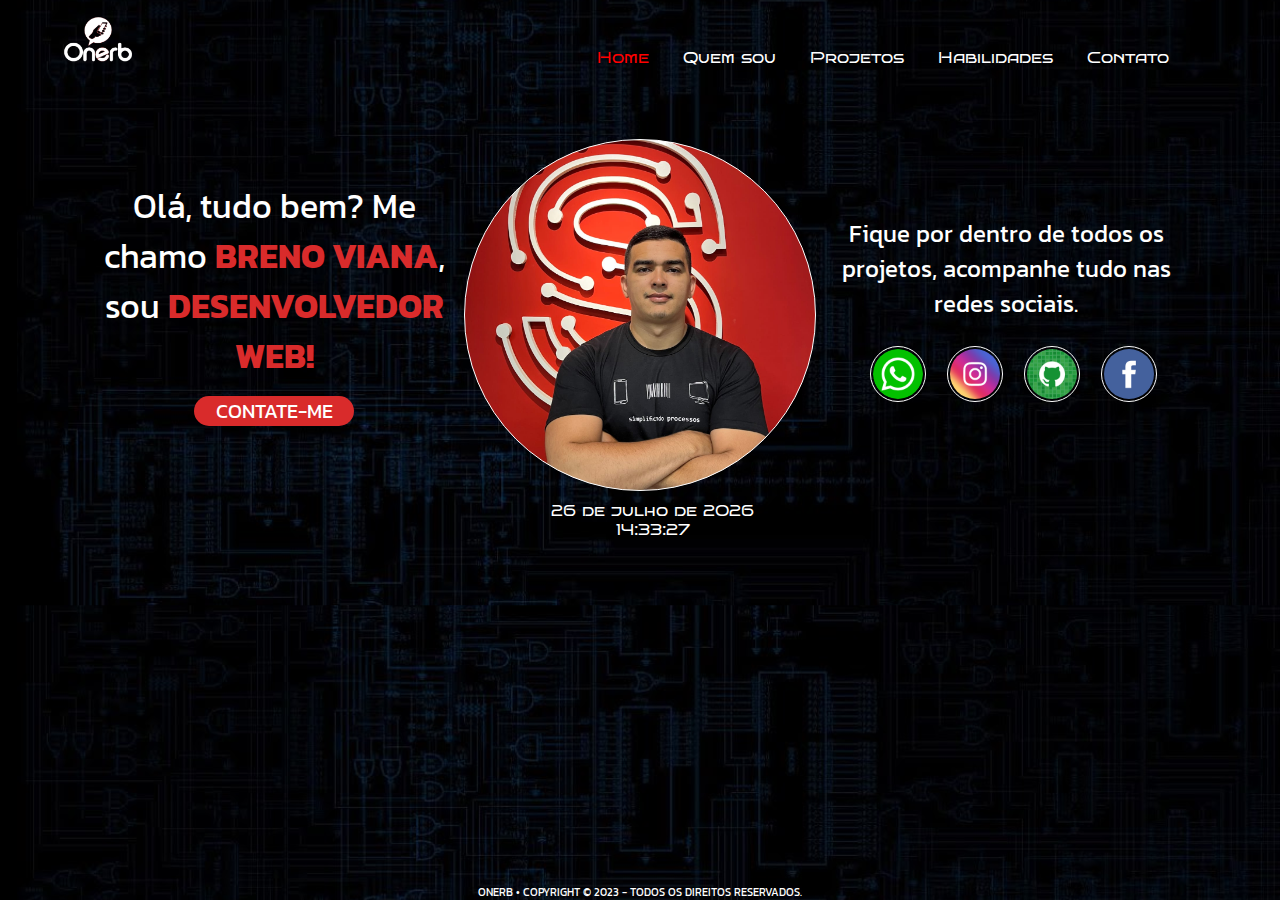
<file: index.html>
<!DOCTYPE html>
<html lang="pt-br">
<head>
    <meta charset="UTF-8">
    <meta http-equiv="X-UA-Compatible" content="IE=edge">
    <meta name="viewport" content="width=device-width, initial-scale=1.0">
    <link rel="stylesheet" href="style.css">
    <title>Portfólio</title>
</head>

<!----------------------------------------->

<body>
    <div class="conteiner">
    <header>
        <div id="logomarca">
            <img id="onerb" src="imagens/onerbzero02.png" alt="logomarca">
        </div>
        
        <nav id="menuEspecial">
            <img id="imagemMenu" src="imagens/icone-menu01.png" alt="imagem menu"> <br>
           
                <a class="linkEspecial" href="index.html"><span style="color: red;">Home</span></a>
                
                <a class="linkEspecial" href="quemsou.html">Quem sou</a>
                
                <a class="linkEspecial" href="projetos.html">Projetos</a>
                
                <a class="linkEspecial" href="habilidades.html">Habilidades</a>
                
                <a class="linkEspecial" href="contato.html">Contato</a>
        </nav>

        <nav id="menuPadrao">
            <a href="index.html"><span style="color: red;">Home</span></a>
            <a href="quemsou.html">Quem sou</a>
            <a href="projetos.html">Projetos</a>
            <a href="habilidades.html">Habilidades</a>
            <a href="contato.html">Contato</a>
        </nav>
    </header>
        </div>

<!----------------------------------------->
        
    <div class="conteiner">
    <main>
        <section id="navegacion">
            <div>
               <p id="text-navegacion">Olá, tudo bem? Me chamo <span class="especialName">BRENO VIANA</span>, sou <span class="especialName">DESENVOLVEDOR WEB!</span></p>
               <a href="https://contate.me/onerb" target="_blank"><input class="myContato" type="button" value="CONTATE-ME"></a>
            </div>
        </section>

        <section id="avatar">
            
        </section>
        
        <section id="navegacionTwo">
            <div>
                <p id="text-navegacionTwo">Fique por dentro de todos os projetos, acompanhe tudo nas redes sociais.</p>
            </div>
            <div id="buttons">
                <a href="https://contate.me/onerb" target="_blank"><img src="imagens/logo-whats.png" alt="whats"></a>
                <a class="buttonsSpace" href="https://www.instagram.com/_vianabreno/" target="_blank"><img src="imagens/logo-instagram.jpg" alt="instagram"></a>
                <a class="buttonsSpace" href="https://github.com/vianabreno" target="_blank"><img src="imagens/logo-github.jpg" alt="git"></a>
                <a class="buttonsSpace" href="https://www.facebook.com/breno.viana1" target="_blank"><img src="imagens/logo-facebook.jpg" alt="face"></a>
            </div>
        </section>
    </main>

<!----------------------------------------->

    <section id="time">
        <div id="displayData">
            
        </div>
        <div id="displayHora">

        </div>
    </section>
    </div>

<!----------------------------------------->

    <div class="conteiner">
        <footer>
            <p>ONERB • COPYRIGHT © 2023 - TODOS OS DIREITOS RESERVADOS.</p>
        </footer>
        </div>
</body>
<script src="script/relogio.js"></script>
<script src="script/classRelogio.js"></script>
<script src="auxiliarJS.js"></script>
</html>
</file>
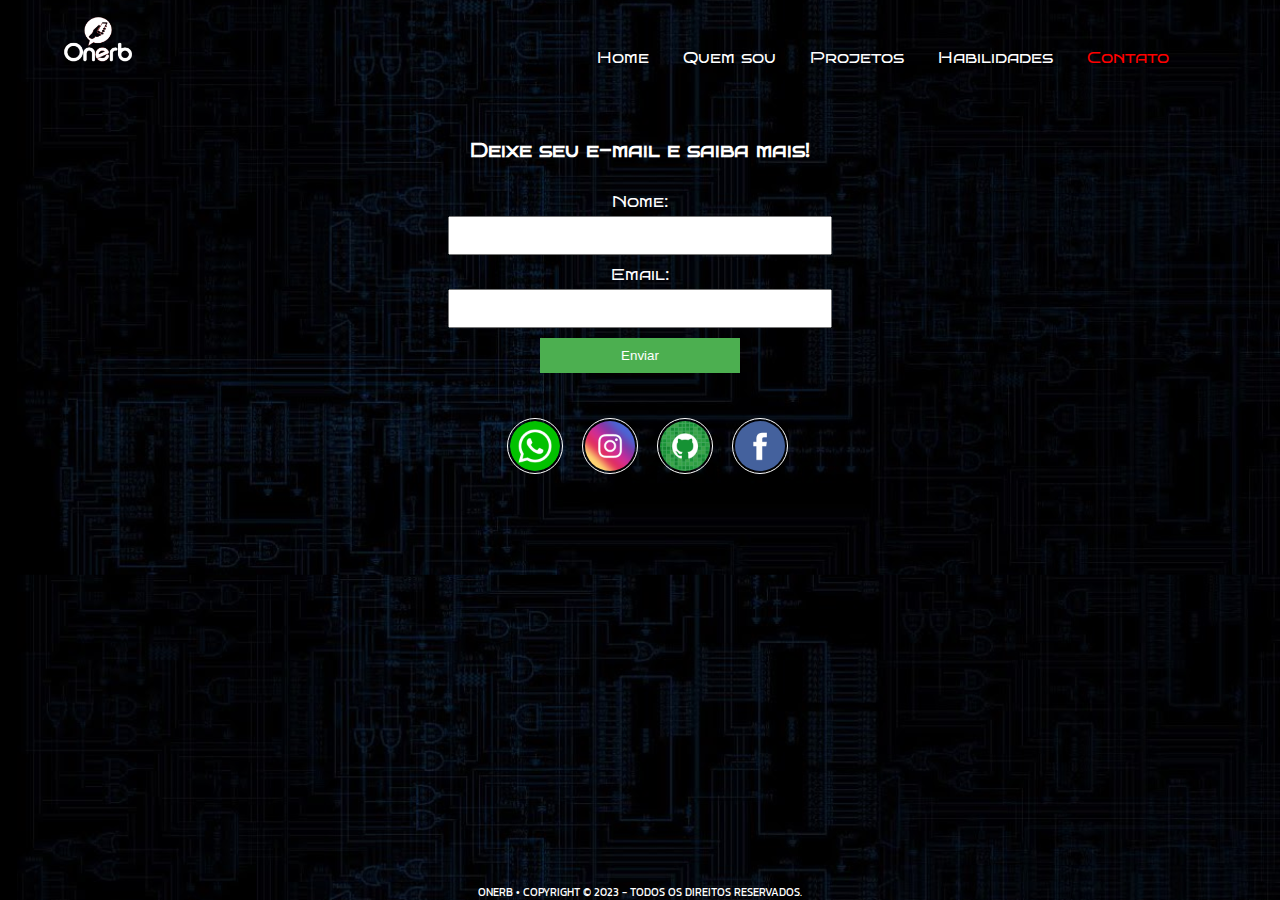
<file: contato.html>
<!DOCTYPE html>
<html lang="pt-BR">
<head>
    <meta charset="UTF-8">
    <meta name="viewport" content="width=device-width, initial-scale=1.0">
    <title>Portfólio</title>
    <link rel="stylesheet" href="style.css">
</head>

<!----------------------------------------->

<body>
    <div class="conteiner">
    <header>
        <div id="logomarca">
            <img id="onerb" src="imagens/onerbzero02.png" alt="logomarca">
        </div>

        <nav id="menuEspecial">
            <img id="imagemMenu" src="imagens/icone-menu01.png" alt="imagem menu"> <br>
           
                <a class="linkEspecial" href="index.html">Home</a>
                
                <a class="linkEspecial" href="quemsou.html">Quem sou</a>
                
                <a class="linkEspecial" href="projetos.html">Projetos</a>
                
                <a class="linkEspecial" href="habilidades.html">Habilidades</a>
                
                <a class="linkEspecial" href="contato.html"><span style="color: red;">Contato</span></a>
        </nav>

        <nav id="menuPadrao">
            <a href="index.html">Home</a>
            <a href="quemsou.html">Quem sou</a>
            <a href="projetos.html">Projetos</a>
            <a href="habilidades.html">Habilidades</a>
            <a href="contato.html"><span style="color: red;">Contato</span></a>
        </nav>
    </header>
    </div>

<!----------------------------------------->

    <div class="conteiner">
    <main id="contatoForms">
        <section id="myForm">
            <h1>Deixe seu e-mail e saiba mais!</h1>
            <form action="mailto:brenoviana365@gmail.com" method="post" enctype="text/plain">
                <label for="name">Nome:</label>
                <input type="text" id="name" name="name" required>
                <label for="email">Email:</label>
                <input type="email" id="email" name="email" required>
                <input type="submit" value="Enviar">
            </form>
        </section>
<!----------------------------------------->       
        <section id="contatoBot">
            <a href="https://contate.me/onerb" target="_blank"><img src="imagens/logo-whats.png" alt="whats"></a>
            <a class="buttonsSpace" href="https://www.instagram.com/_vianabreno/" target="_blank"><img src="imagens/logo-instagram.jpg" alt="instagram"></a>
            <a class="buttonsSpace" href="https://github.com/vianabreno" target="_blank"><img src="imagens/logo-github.jpg" alt="git"></a>
            <a class="buttonsSpace" href="https://www.facebook.com/breno.viana1" target="_blank"><img src="imagens/logo-facebook.jpg" alt="face"></a>
        </section>
    </main>
    </div>

<!----------------------------------------->    

    <div class="conteiner">
    <footer id="footerCont">
        <p>ONERB • COPYRIGHT © 2023 - TODOS OS DIREITOS RESERVADOS.</p>
    </footer>
    </div>
</body>
<script src="auxiliarJS.js"></script>
</html>
</file>
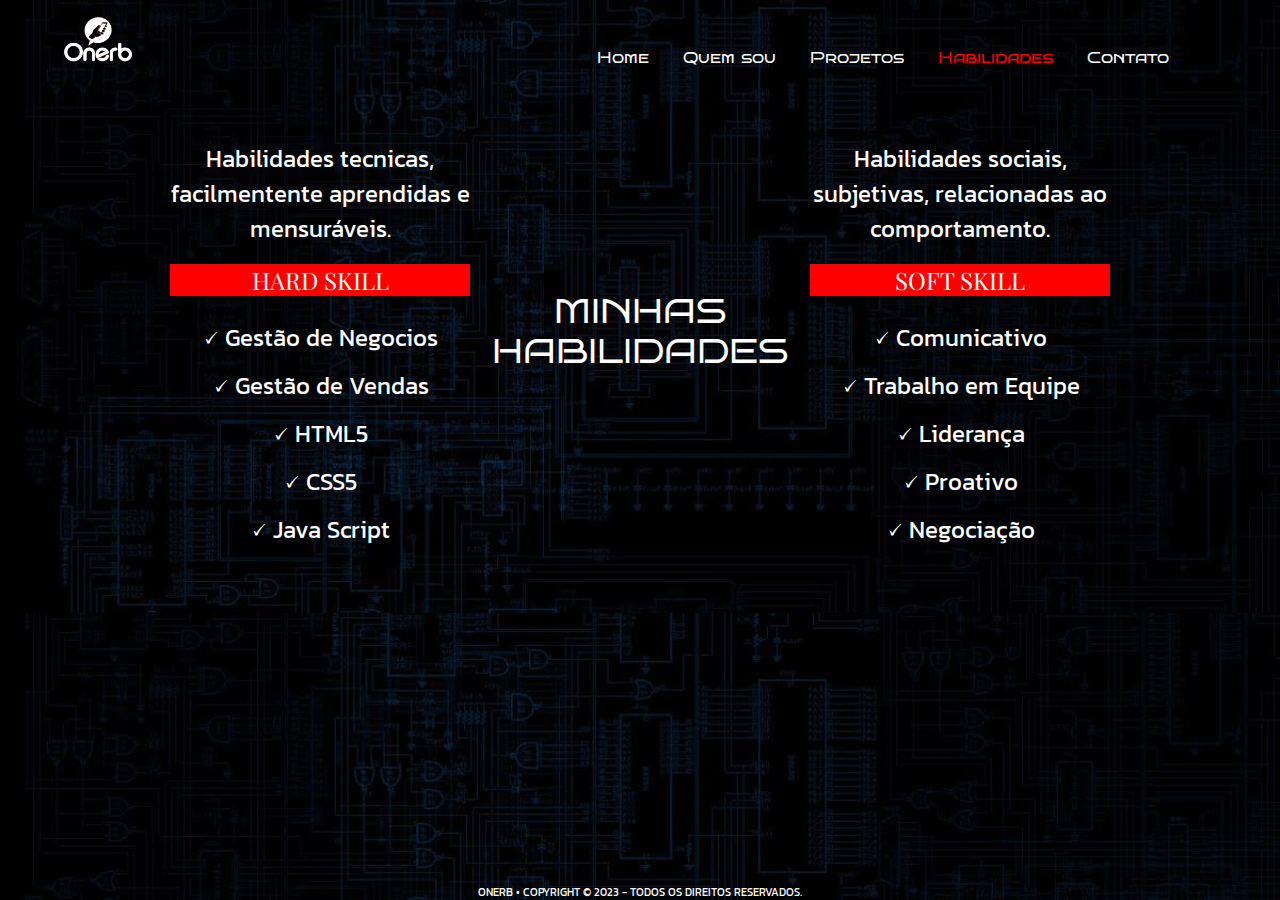
<file: habilidades.html>
<!DOCTYPE html>
<html lang="pt-BR">
<head>
    <meta charset="UTF-8">
    <meta http-equiv="X-UA-Compatible" content="IE=edge">
    <meta name="viewport" content="width=device-width, initial-scale=1.0">
    <title>Portfólio</title>
    <link rel="stylesheet" href="style.css">
</head>

<!----------------------------------------->

<body>
    <div class="conteiner">
    <header>
        <div id="logomarca">
            <img id="onerb" src="imagens/onerbzero02.png" alt="logomarca">
        </div>

        <nav id="menuEspecial">
            <img id="imagemMenu" src="imagens/icone-menu01.png" alt="imagem menu"> <br>
           
                <a class="linkEspecial" href="index.html">Home</a>
                
                <a class="linkEspecial" href="quemsou.html">Quem sou</a>
                
                <a class="linkEspecial" href="projetos.html">Projetos</a>
                
                <a class="linkEspecial" href="habilidades.html"><span style="color: red;">Habilidades</span></a>
                
                <a class="linkEspecial" href="contato.html">Contato</a>
        </nav>

        <nav id="menuPadrao">
            <a href="index.html">Home</a>
            <a href="quemsou.html">Quem sou</a>
            <a href="projetos.html">Projetos</a>
            <a href="habilidades.html"><span style="color: red;">Habilidades</span></a>
            <a href="contato.html">Contato</a>
        </nav>
    </header>
    </div>

<!----------------------------------------->

    <div class="conteiner">
    <main id="habilidades">

        <section id="hardSkill">
            <p class="txtSkill">Habilidades tecnicas, facilmentente aprendidas e mensuráveis.</p> <br>
            <P class="txttSkill">HARD SKILL</P> <br>
            <p class="txtttSkill">
               &#x1F5F8; Gestão de Negocios <br>
               &#x1F5F8; Gestão de Vendas <br>
               &#x1F5F8; HTML5 <br>
               &#x1F5F8; CSS5 <br>
               &#x1F5F8; Java Script
            </p>
        </section>

<!----------------------------------------->

        <section id="myHab">
            <p id="txtHab">MINHAS HABILIDADES</p>
        </section>

<!----------------------------------------->

        <section id="softSkill">
            <p class="txtSkill">Habilidades sociais, subjetivas, relacionadas ao comportamento.</p> <br>
            <P class="txttSkill">SOFT SKILL</P> <br>
            <p class="txtttSkill">
                &#x1F5F8; Comunicativo <br>
                &#x1F5F8; Trabalho em Equipe <br>
                &#x1F5F8; Liderança <br>
                &#x1F5F8; Proativo <br>
                &#x1F5F8; Negociação
            </p>
        </section>
    </main>

<!----------------------------------------->

    </div>
    <div class="conteiner">
    <footer id="footerHab">
        <p>ONERB • COPYRIGHT © 2023 - TODOS OS DIREITOS RESERVADOS.</p>
    </footer>
    </div>
</body>
<script src="auxiliarJS.js"></script>
</html>
</file>
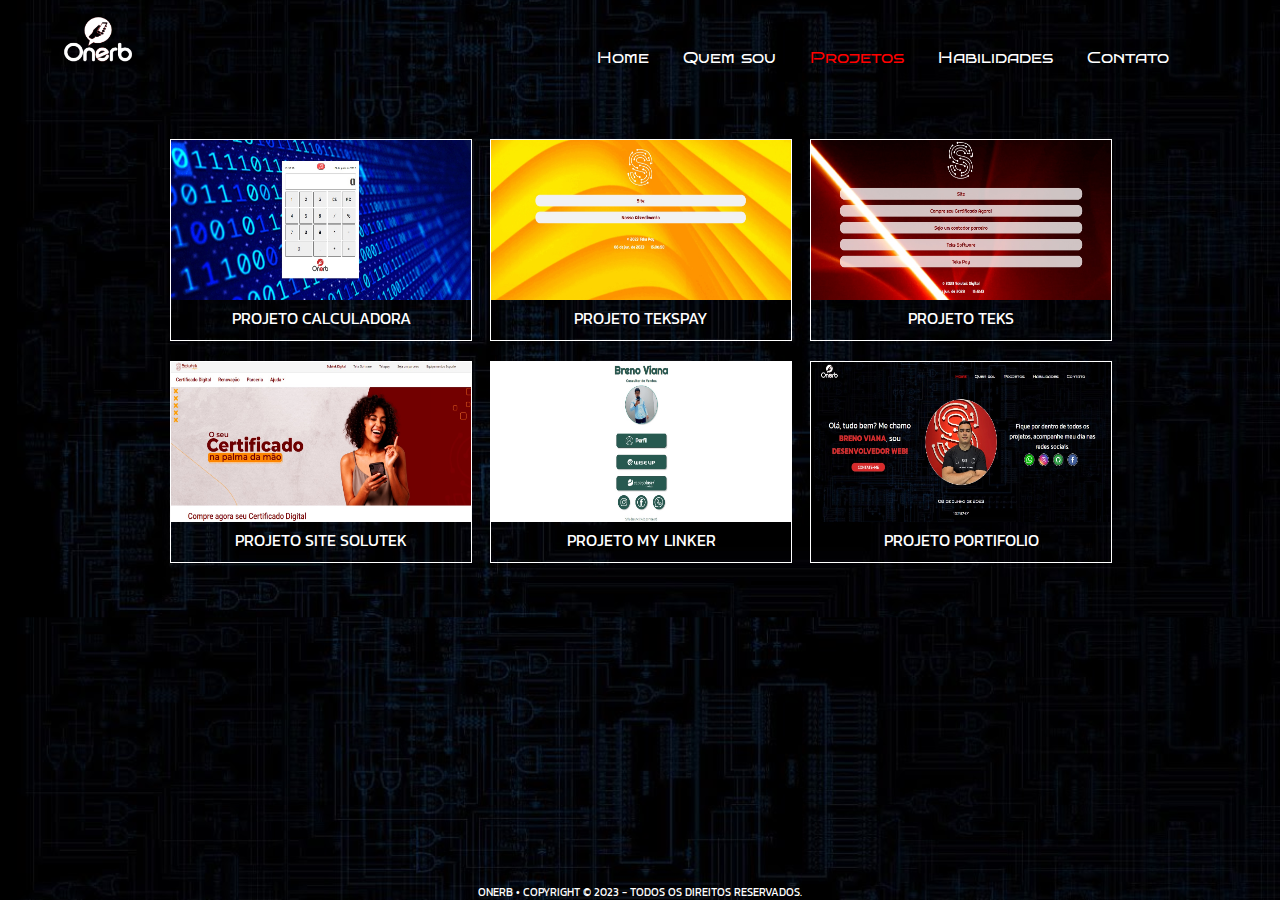
<file: projetos.html>
<!DOCTYPE html>
<html lang="pt-BR">
<head>
    <meta charset="UTF-8">
    <meta http-equiv="X-UA-Compatible" content="IE=edge">
    <meta name="viewport" content="width=device-width, initial-scale=1.0">
    <title>Portfólio</title>
    <link rel="stylesheet" href="style.css">
</head>

<!----------------------------------------->

<body>
    <div class="conteiner">
    <header>
        <div id="logomarca">
            <img id="onerb" src="imagens/onerbzero02.png" alt="logomarca">
        </div>

        <nav id="menuEspecial">
            <img id="imagemMenu" src="imagens/icone-menu01.png" alt="imagem menu"> <br>
           
                <a class="linkEspecial" href="index.html">Home</a>
                
                <a class="linkEspecial" href="quemsou.html">Quem sou</a>
                
                <a class="linkEspecial" href="projetos.html"><span style="color: red;">Projetos</span></a>
                
                <a class="linkEspecial" href="habilidades.html">Habilidades</a>
                
                <a class="linkEspecial" href="contato.html">Contato</a>
        </nav>

        <nav id="menuPadrao">
            <a href="index.html">Home</a>
            <a href="quemsou.html">Quem sou</a>
            <a href="#"><span style="color: red">Projetos</span></a>
            <a href="habilidades.html">Habilidades</a>
            <a href="contato.html">Contato</a>
        </nav>
    </header>
    </div>

<!----------------------------------------->

    <div class="conteiner">
    <main id="myConteiner">
            <div class="conteiners" id="conteinerOne">
                <a href="https://vianabreno.github.io/projetocalculadora/" target="_blank"><img class="imagensProjetos" src="imagens/imagensprojetos/projetoCalculadora.jpg" alt="projetoCalculadora"></a>
                <p class="nameProjetos">PROJETO CALCULADORA</p>
            </div>
    
            <div class="conteiners">
                <a href="https://vianabreno.github.io/projetopay/" target="_blank"><img class="imagensProjetos" src="imagens/imagensprojetos/payteks.jpg" alt="projetoPay"></a>
                <p class="nameProjetos">PROJETO TEKSPAY</p>
            </div>

            <div class="conteiners">
                <a href="https://vianabreno.github.io/projetolinksolutek/" target="_blank"><img class="imagensProjetos" src="imagens/imagensprojetos/projetoTeks.jpg" alt="projetoTeks"></a>
                <p class="nameProjetos">PROJETO TEKS</p>
            </div>
    
            <div class="conteiners">
                <a href="https://vianabreno.github.io/projetosolutek/" target="_blank"><img class="imagensProjetos" src="imagens/imagensprojetos/projetoSteks.jpg" alt="projetoSteks"></a>
                <p class="nameProjetos">PROJETO SITE SOLUTEK</p>
            </div>

            <div class="conteiners">
                <a href="https://vianabreno.github.io/projetolinker/" target="_blank"><img class="imagensProjetos" src="imagens/imagensprojetos/projetoMyLinker.jpg" alt="projetoMyLinker"></a>
                <p class="nameProjetos">PROJETO MY LINKER</p>
            </div>

            <div class="conteiners">
                <a href="https://vianabreno.github.io/projetoport/" target="_blank"><img class="imagensProjetos" src="imagens/imagensprojetos/projetoPortifolio.jpg" alt="projetoPortifolio"></a>
                <p class="nameProjetos">PROJETO PORTIFOLIO</p>
            </div>
    </main>
    </div>
    <div class="conteiner">
    <footer id="footerProjetos">
        <p>ONERB • COPYRIGHT © 2023 - TODOS OS DIREITOS RESERVADOS.</p>
    </footer>
    </div>
</body>
<script src="auxiliarJS.js"></script>
</html>
</file>
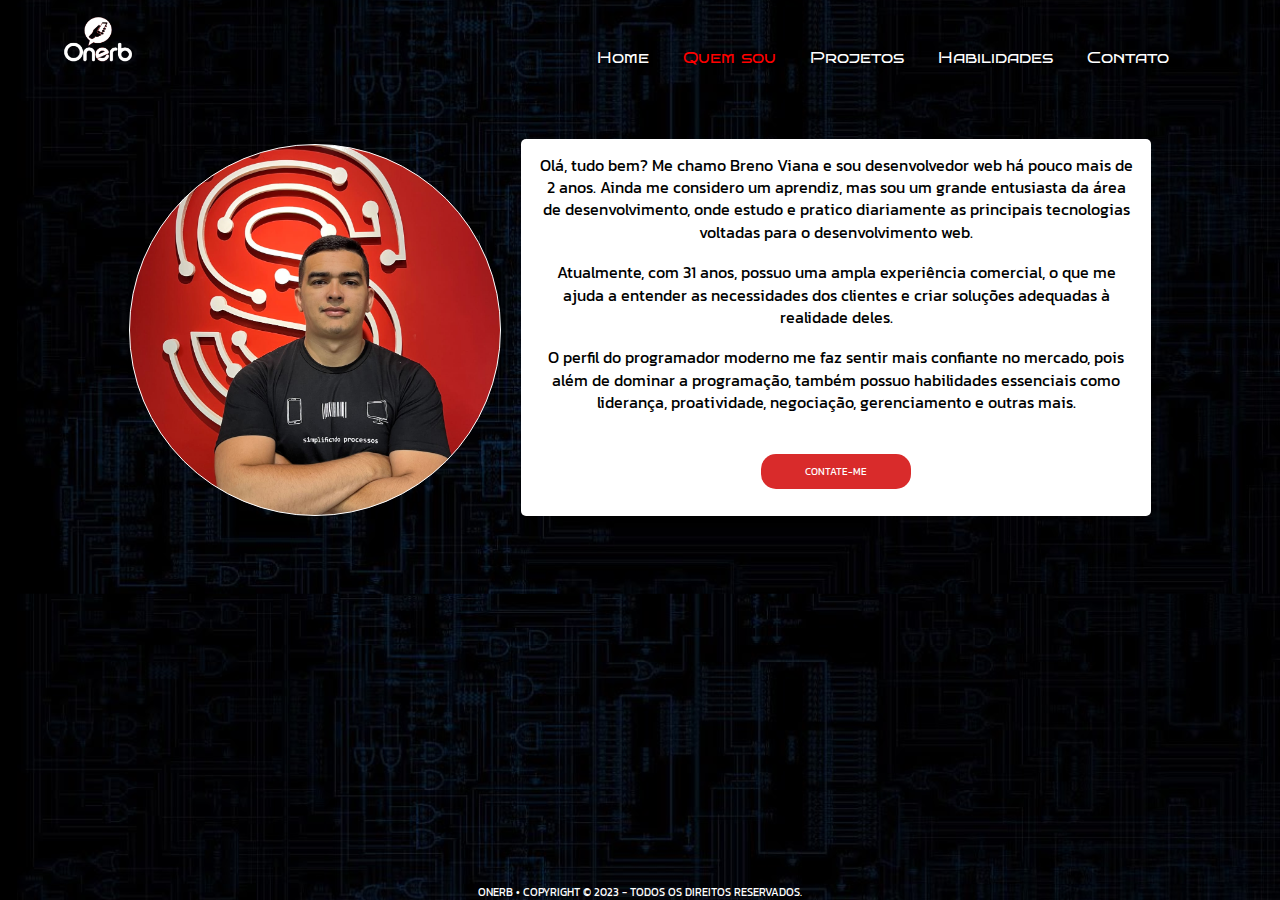
<file: quemsou.html>
<!DOCTYPE html>
<html lang="pt-BR">
<head>
    <meta charset="UTF-8">
    <meta http-equiv="X-UA-Compatible" content="IE=edge">
    <meta name="viewport" content="width=device-width, initial-scale=1.0">
    <title>Portfólio</title>
    <link rel="stylesheet" href="style.css">
</head>

<!----------------------------------------->

<body>
    <div class="conteiner">
    <header>
        <div id="logomarca">
            <img id="onerb" src="imagens/onerbzero02.png" alt="logomarca">
        </div>

        <nav id="menuEspecial">
            <img id="imagemMenu" src="imagens/icone-menu01.png" alt="imagem menu"> <br>
           
                <a class="linkEspecial" href="index.html">Home</a>
                
                <a class="linkEspecial" href="quemsou.html"><span style="color: red;">Quem sou</span></a>
                
                <a class="linkEspecial" href="projetos.html">Projetos</a>
                
                <a class="linkEspecial" href="habilidades.html">Habilidades</a>
                
                <a class="linkEspecial" href="contato.html">Contato</a>
        </nav>

        <nav id="menuPadrao">
            <a href="index.html">Home</a>
            <a href="quemsou.html"><span style="color: red;">Quem sou</span></a>
            <a href="projetos.html">Projetos</a>
            <a href="habilidades.html">Habilidades</a>
            <a href="contato.html">Contato</a>
        </nav>
    </header>
    </div>

<!----------------------------------------->

    <div class="conteiner">
    <main id="MquemSouEu">
        <section id="fotoQuemSouEu">

        </section>

        <section id="txtQuemSouEu">
            <p class="txtQuemSouEu">Olá, tudo bem? Me chamo Breno Viana e sou desenvolvedor web há pouco mais de 2 anos. Ainda me considero um aprendiz, mas sou um grande entusiasta da área de desenvolvimento, onde estudo e pratico diariamente as principais tecnologias voltadas para o desenvolvimento web.</p> <br>
            <p class="txtQuemSouEu">Atualmente, com 31 anos, possuo uma ampla experiência comercial, o que me ajuda a entender as necessidades dos clientes e criar soluções adequadas à realidade deles.</p> <br>
            <p class="txtQuemSouEu">O perfil do programador moderno me faz sentir mais confiante no mercado, pois além de dominar a programação, também possuo habilidades essenciais como liderança, proatividade, negociação, gerenciamento e outras mais.</p>
            <a href="https://contate.me/onerb" target="_blank"><input class="myContato" id="myContatoQs" type="button" value="CONTATE-ME"></a>
        </section>

    </main>
    </div>

<!----------------------------------------->

    <div class="conteiner">
    <footer id="footerQsouEu">
        <p>ONERB • COPYRIGHT © 2023 - TODOS OS DIREITOS RESERVADOS.</p>
    </footer>
    </div>
</body>
<script src="auxiliarJS.js"></script>
</html>
</file>
<file: style.css>
@charset "UTF-8";

@import url('https://fonts.googleapis.com/css2?family=Bruno+Ace+SC&display=swap');
@import url('https://fonts.googleapis.com/css2?family=Kanit:ital,wght@0,100;0,200;0,300;0,400;0,500;0,600;0,700;0,800;0,900;1,100;1,200;1,300;1,400;1,500;1,600;1,700;1,800;1,900&display=swap');
@import url('https://fonts.googleapis.com/css2?family=Playfair+Display:ital,wght@0,400;0,500;0,600;0,700;0,800;0,900;1,400;1,500;1,600;1,700;1,800;1,900&display=swap');

:root{
    --font01: 'Bruno Ace SC', 'cursive';
    --font02: 'Kanit', sans-serif;
    --font03: 'Playfair Display', serif;

    --cor01: #591212;
    --cor02: #DF7070;
    --cor03: #D92B2B;
    --cor04: #592D2D;
    --cor05: #A62121;
}

*{
    margin: 0%;
    padding: 0%;
}

.conteiner{
    max-width: 1250px;
    margin: 0 auto;
    
}

body{
    background-image: url('imagens/outrasimagens/wallpaper02.jpg');
    background-position: center;
    background-size: cover;
}

main{
    text-align: center;
    display: flex;
    justify-content: center;
    margin-top: 60px;
}

header{
    text-align: right;
}

header div#logomarca{
    width: 6%;
    margin-top: 1%;
    display: inline-block;
    margin-right: 30%;
}

header div img#onerb{
    width: 100%;
}

header div img#onerb:hover{
    cursor: grab;
}

header nav{
    display: inline-block;
    text-align: center;
    width: 60%;
    padding-bottom: 1%;
}

header nav a{
    text-decoration: none;
    border-radius: 15px;
    margin-right : 2%;
    font-family: var(--font01);
    color: white;
    padding: 1%;
    text-shadow: 1px 1px 1px rgba(0, 0, 0, 0.24);
}

header nav a:hover{
    color: var(--cor03);
    text-decoration: underline;

}

#menuEspecial{
    display: none;
}

#avatar{
    background-image: url('imagens/outrasimagens/avatar.jpg');
    background-repeat: no-repeat;
    background-size: cover;
    background-position: center;
    width: 350px;
    height: 350px;
    border: 1px solid white;
    display: inline-block;
    border-radius: 50%;
}

#navegacion{
    color: white;
    text-align: center;
    font-family: var(--font02);
    font-size: 2.1em;
    display: inline-block;
    width: 350px;
    height: 350px;
    margin-right: 15px;
}

#navegacionTwo{
    color: white;
    text-align: center;
    font-family: var(--font02);
    font-size: 1.5em;
    display: inline-block;
    width: 350px;
    height: 350px;
    margin-left: 15px;
}

#text-navegacion{
    font-family: var(--font02);
    margin-top: 12%;
}

#text-navegacionTwo{
    margin-top: 22%;
}

#text-avatar{
    font-family: var(--font02);
    font-size: 1em;
    color: transparent;
}

main section div p .especialName{
    color: var(--cor03);
    font-weight: bold;
}

main input.myContato{
    width: 160px;
    font-family: var(--font02);
    font-size: 0.6em;
    background-color: var(--cor03);
    color: white;
    border-radius: 15px;
    border: 0px;
    animation: wiggle 2s linear infinite;
}

main input.myContato:hover{
    cursor: pointer;
    background-color: white;
    color: #D92B2B;
    box-shadow: 3px 3px 3px rgba(255, 255, 255, 0.26);
}

main section#buttons{
    width: 300px;
    height: 100px;
    text-align: center;
}

main section a img{
    width: 50px;
    border-radius: 50px;
    padding: 2px;
    margin-left: 15px;
    margin-top: 25px;
    border: 1px solid white;
    transition: transform 0.5s;
    transform: translateX(0) scale(1);
}

main section a img:hover, :focus{
    transform: translateX(10px) scale(1.3);
}

#time{
    width: 300px;
    margin-top: 10px;
    margin-left: 39%;

}

#displayData{
    color: white;
    text-align: center;
    font-family: var(--font01);
}

#displayHora{
    color: white;
    height: 50%;
    text-align: center;
    font-family: var(--font01);
}

footer{
    width: 100%;
    text-align: center;
    margin: auto;
    color: white;
    font-family: var(--font02);
    font-size: 0.7em;
    position: absolute;
    bottom: 0;
    left: 0;
    right: 0;
}





/* PAGINA II -QUEM SOU EU- */

#fotoQuemSouEu{
    background-image: url('imagens/outrasimagens/avatar.jpg');
    background-repeat: no-repeat;
    background-size: cover;
    background-position: center;
    width: 370px;
    height: 370px;
    display: inline-block;
    border-radius: 50%;
    border: 1px solid white;
    animation: tremer .2s;
    animation-iteration-count: 3;
    margin-right: 10px;
    margin-top: 5px;
}

#txtQuemSouEu{
    width: 600px;
    background-color: white;
    padding: 15px;
    text-align: center;
    border-radius: 5px;
    margin-left: 10px;
}

.txtQuemSouEu{
    font-family: var(--font02);
    line-height: 1.4em;
}

#myContatoQs{
    margin-top: 40px;
    width: 150px;
    height: 35px;
}

main input.myContato:hover{
    cursor: pointer;
    background-color: black;
    color: #D92B2B;
    box-shadow: 3px 3px 3px rgba(255, 255, 255, 0.26);
}

#footerQsouEu{
    position: absolute;
    bottom: 0;
}





/* PAGINA III -PROJETOS- */

#myConteiner{
    display: grid;
    grid-template-columns: 300px 300px 300px;
    grid-template-rows: auto;
    grid-column-gap: 20px;
    grid-row-gap: 20px;
}

#Myprojects{
    color: white;
}

.conteiners{
    width: 300px;
    height: 200px;
    color: white;
    font-family: var(--font02);
    border: solid 1px white;
}

.conteiners:hover{
    cursor: pointer;
    background-color: white;
    color: black;
    transition: background-color 0.5s, color 1s;
    animation: tremer .2s;
    animation-iteration-count: 2;
}

.imagensProjetos{
    width: 100%;
    height: 80%;
}





/* PAGINA IV - HABILIDADES - */

#habilidades{
    text-align: center;
    margin-top: 5%;
    color: white;
    display: grid;
    grid-template-columns: 300px 300px 300px;
    grid-template-rows: auto;
    grid-column-gap: 20px;
    grid-row-gap: 20px;
}

#hardSkill{
    width: 300px;
}

#myHab{
    font-family: var(--font01);
    font-size: 2.1em;
}

#txtHab{
    margin-top: 50%;
    animation: bounce .8s alternate infinite ease-in;
}

#softSkill{
    width: 300px;
}

.txtSkill{
    font-family: var(--font02);
    font-size: 1.5em;
}

.txttSkill{
    font-family: var(--font03);
    font-size: 1.5em;
    color: white;
    background-color: red;
}

.txtttSkill{
    font-family: var(--font02);
    font-size: 1.5em;
    line-height: 2em;
}



/*PAGINA V - CONTATO - */

#contatoForms{
    display: grid;
    grid-template-columns: 400px;
    grid-template-rows: auto;
    grid-column-gap: 20px;
    grid-row-gap: 20px;
}

#myForm > h1{
    color: white;
    font-family: var(--font01);
    font-size: 1.2em;
    margin-bottom: 30px;
}
  
form{
    max-width: 400px;
    margin: 0 auto;
    text-align: left;
    text-align: center;
    font-family: var(--font01);
    color: white;
}
  
label{
    display: block;
    margin-bottom: 5px;
}
  
input[type="text"],
input[type="email"]{
    width: 90%;
    padding: 10px;
    margin-bottom: 10px;
}
  
input[type="submit"]{
    width: 50%;
    padding: 10px;
    background-color: #4CAF50;
    color: #fff;
    border: none;
    cursor: pointer;
}

#footerCont{
    margin-top: 8%;
}


@keyframes bounce {
    0% {
      transform: translateY(50%);
    }
    100% {
      transform: translateY(-50%);
    }
}

@keyframes tremer {
    0% {margin-left: 0;}
    25% {margin-left: 7px;}
    50% {margin-left: 0;}
    75% {margin-left: -7px;}
    100% {margin-left: 0;}
}

@keyframes wiggle {
    0%, 7% {
      transform: rotateZ(0);
    }
    15% {
      transform: rotateZ(-15deg);
    }
    20% {
      transform: rotateZ(10deg);
    }
    25% {
      transform: rotateZ(-10deg);
    }
    30% {
      transform: rotateZ(6deg);
    }
    35% {
      transform: rotateZ(-4deg);
    }
    40%, 100% {
      transform: rotateZ(0);
    }
  }



@media (min-width: 300px) and (max-width: 450px){

    #menuPadrao{
        display: none;
    }

    #menuEspecial{
        display: block;
        text-align: right;
        height: 36px;
        padding: 0%;
        margin-top: 5px;
        z-index: 1;
    }

    .linkEspecial{
        display: none;
        background-color: rgba(255, 255, 255, 0.904);
        color: black;
        border-radius: 0%;
        padding-top: 11px;
        padding-bottom: 11px;
        padding-right: 8px;
    }

    .show {
        display: block;
    }

    #imagemMenu{
        width: 50px;
    }

    main{
        margin: 0%;
        margin: auto;
        margin-top: 20px;
        text-align: center;
        justify-content: center;
        display: block;
        width: 300px;
    }
    
    header{
        display: flex;
        text-align: center;
    }
    
    header div#logomarca{
        width: 60px;
        height: 36px;
        display: block;
        margin: 0%;
        margin-top: 2px;
        margin-left: 2px;
        margin-right: 20%;
    }
    
    #avatar{
        background-image: url('imagens/outrasimagens/avatar.jpg');
        background-repeat: no-repeat;
        background-size: cover;
        background-position: center;
        width: 295px;
        height: 295px;
        border: 1px solid white;
        display: inline-block;
        border-radius: 50%;
        margin: 0%;
        margin: auto;
    }
    
    #navegacion{
        margin: 0%;
        color: white;
        text-align: center;
        font-family: var(--font02);
        font-size: 1.5em;
        display: inline-block;
        width: 300px;
        height: 210px;
    }
    
    #navegacionTwo{
        color: white;
        text-align: center;
        font-family: var(--font02);
        font-size: 1.5em;
        display: inline-block;
        width: 300px;
        height: 250px;
        margin: 0%;
    }
    
    #text-navegacion{
        font-family: var(--font02);
    }
    
    #text-navegacionTwo{
        margin-top: 20px;
        margin-bottom: 20px;
    }
    
    main section div p .especialName{
        color: var(--cor03);
        font-weight: bold;
    }
    
    main input.myContato{
        width: 160px;
        font-family: var(--font02);
        font-size: 0.7em;
        background-color: var(--cor03);
        color: white;
        border-radius: 15px;
        border: 0px;
        animation: wiggle 2s linear infinite;
    }
    
    main input.myContato:hover{
        cursor: pointer;
        background-color: white;
        color: #D92B2B;
        box-shadow: 3px 3px 3px rgba(255, 255, 255, 0.26);
    }
    
    main section#buttons{
        width: 300px;
        text-align: center;

    }

    .buttonsSpace{
        margin-left: 15px;
    }
    
    main section a img{
        width: 50px;
        border-radius: 50px;
        padding: 2px;
        border: 1px solid white;
        transition: transform 0.5s;
        transform: translateX(0) scale(1);
        margin: 0%;
    }
    
    main section a img:hover, :focus{
        transform: translateX(10px) scale(1.3);
    }
    
    #time{
        width: 300px;
        margin: 0%;
        margin: auto;
        margin-bottom: 20px;
    }
    
    #displayData{
        color: white;
        text-align: center;
        font-family: var(--font01);
    }
    
    #displayHora{
        color: white;
        text-align: center;
        font-family: var(--font01);
    }
    
    footer{
        width: 100%;
        text-align: center;
        margin: auto;
        color: white;
        font-family: var(--font02);
        font-size: 0.7em;
        position: relative;
        bottom: 0;
        left: 0;
        right: 0;
    }
    
    
    
    
    
    /* PAGINA II -QUEM SOU EU- */
    
    #fotoQuemSouEu{
        background-image: url('imagens/outrasimagens/avatar.jpg');
        background-repeat: no-repeat;
        background-size: cover;
        background-position: center;
        width: 295px;
        height: 295px;
        display: inline-block;
        border-radius: 50%;
        border: 1px solid white;
        animation: tremer .2s;
        animation-iteration-count: 3;
        margin-right: 0px;
        margin-top: 50px;
    }
    
    #txtQuemSouEu{
        width: 270px;
        background-color: white;
        padding: 15px;
        text-align: center;
        border-radius: 5px;
        margin-left: 0px;
        margin: auto;
    }
    
    .txtQuemSouEu{
        font-family: var(--font02);
        line-height: 1.4em;
    }
    
    #myContatoQs{
        margin-top: 40px;
        width: 150px;
        height: 35px;
    }

    main input.myContato:hover{
        cursor: pointer;
        background-color: black;
        color: #D92B2B;
        box-shadow: 3px 3px 3px rgba(255, 255, 255, 0.26);
    }
    
    #footerQsouEu{
        position: relative;
        bottom: 0;
        margin-top: 15px;
    }
    
    
    
    
    
    /* PAGINA III -PROJETOS- */
    
    #myConteiner{
        display: grid;
        grid-template-columns: 300px;
        grid-template-rows: auto;
        margin-top: 50px;
        margin-bottom: 20px;
    }
    
    .conteiners{
        width: 300px;
        height: 200px;
        color: white;
        font-family: var(--font02);
        border: solid 1px white;
    }
    
    .conteiners:hover{
        cursor: pointer;
        background-color: white;
        color: black;
        transition: background-color 0.5s, color 1s;
        animation: tremer .2s;
        animation-iteration-count: 2;
    }
    
    .imagensProjetos{
        width: 100%;
        height: 80%;
    }
    
    
    
    
    
    /* PAGINA IV - HABILIDADES - */
    
    #habilidades{
        text-align: center;
        margin-top: 50px;
        margin-bottom: 20px;
        color: white;
        display: grid;
        grid-template-columns: 300px;
        grid-template-rows: auto;
    }
    
    #hardSkill{
        width: 300px;
    }
    
    #myHab{
        font-family: var(--font01);
        font-size: 1.8em;
    }
    
    #txtHab{
        margin-top: 0%;
        margin-top: 30px;
        margin-bottom: 30px;
        animation: bounce 1s alternate infinite ease-in;
    }
    
    #softSkill{
        width: 300px;
    }
    
    .txtSkill{
        font-family: var(--font02);
        font-size: 1.2em;
        text-transform: uppercase;
    }
    
    .txttSkill{
        font-family: var(--font03);
        font-size: 1.5em;
        color: white;
        background-color: red;
    }
    
    .txtttSkill{
        font-family: var(--font02);
        font-size: 1.2em;
    }
    
    
    
    /*PAGINA V - CONTATO - */
    
    #contatoForms{
        display: grid;
        grid-template-columns: 300px;
        grid-template-rows: auto;
        margin-top: 50px;
    }
    
    #myForm > h1{
        color: white;
        font-family: var(--font01);
        font-size: 1em;
        margin-bottom: 20px;
    }
      
    form{
        max-width: 270px;
        margin: 0 auto;
        text-align: left;
        text-align: center;
        font-family: var(--font01);
        color: white;
    }
      
    label{
        display: block;
        margin-bottom: 5px;
    }
      
    input[type="text"],
    input[type="email"]{
        width: 90%;
        padding: 10px;
        margin-bottom: 10px;
    }
      
    input[type="submit"]{
        width: 50%;
        padding: 10px;
        background-color: #4CAF50;
        color: #fff;
        border: none;
        cursor: pointer;
    }


    #footerCont{
        position: absolute;
        bottom: 0;
        left: 0;
        right: 0;
    }

}







@media (min-width: 451px) and (max-width: 600px){

    #menuPadrao{
        display: none;
    }

    #menuEspecial{
        display: block;
        text-align: right;
        height: 30px;
        padding: 0%;
        margin-top: 5px;
        z-index: 1;
    }

    .linkEspecial{
        display: none;
        background-color: rgba(255, 255, 255, 0.904);
        color: black;
        border-radius: 0%;
        padding-top: 11px;
        padding-bottom: 11px;
        padding-right: 8px;
    }

    .show {
        display: block;
    }

    #imagemMenu{
        width: 50px;
    }

    main{
        margin: 0%;
        margin: auto;
        margin-top: 20px;
        text-align: center;
        justify-content: center;
        display: block;
        width: 440px;
    }
    
    header{
        display: flex;
        text-align: center;
    }
    
    header div#logomarca{
        width: 60px;
        height: 36px;
        display: block;
        margin: 0%;
        margin-top: 2px;
        margin-left: 2%;
        margin-right: 23.5%;
    }
    
    #avatar{
        background-image: url('imagens/outrasimagens/avatar.jpg');
        background-repeat: no-repeat;
        background-size: cover;
        background-position: center;
        width: 350px;
        height: 350px;
        border: 1px solid white;
        display: inline-block;
        border-radius: 50%;
        margin: 0%;
        margin: auto;
    }
    
    #navegacion{
        margin: 0%;
        color: white;
        text-align: center;
        font-family: var(--font02);
        font-size: 1.7em;
        display: inline-block;
        width: 350px;
        height: 225px;
    }
    
    #navegacionTwo{
        color: white;
        text-align: center;
        font-family: var(--font02);
        font-size: 1.7em;
        display: inline-block;
        width: 350px;
        height: 250px;
        margin: 0%;
    }
    
    #text-navegacion{
        font-family: var(--font02);
    }
    
    #text-navegacionTwo{
        margin-top: 20px;
        margin-bottom: 20px;
    }
    
    main section div p .especialName{
        color: var(--cor03);
        font-weight: bold;
    }
    
    main input.myContato{
        width: 160px;
        font-family: var(--font02);
        font-size: 0.7em;
        background-color: var(--cor03);
        color: white;
        border-radius: 15px;
        border: 0px;
        animation: wiggle 2s linear infinite;
    }
    
    main input.myContato:hover{
        cursor: pointer;
        background-color: white;
        color: #D92B2B;
        box-shadow: 3px 3px 3px rgba(255, 255, 255, 0.26);
    }
    
    main section#buttons{
        width: 350px;
        text-align: center;

    }

    .buttonsSpace{
        margin-left: 15px;
    }
    
    main section a img{
        width: 50px;
        border-radius: 50px;
        padding: 2px;
        border: 1px solid white;
        transition: transform 0.5s;
        transform: translateX(0) scale(1);
        margin: 0%;
    }
    
    main section a img:hover, :focus{
        transform: translateX(10px) scale(1.3);
    }
    
    #time{
        width: 300px;
        margin: 0%;
        margin: auto;
        margin-bottom: 20px;
    }
    
    #displayData{
        color: white;
        text-align: center;
        font-family: var(--font01);
    }
    
    #displayHora{
        color: white;
        text-align: center;
        font-family: var(--font01);
    }
    
    footer{
        width: 100%;
        text-align: center;
        margin: auto;
        color: white;
        font-family: var(--font02);
        font-size: 0.8em;
        position: relative;
        bottom: 0;
        left: 0;
        right: 0;
    }
    
    
    
    
    
    /* PAGINA II -QUEM SOU EU- */
    
    #fotoQuemSouEu{
        background-image: url('imagens/outrasimagens/avatar.jpg');
        background-repeat: no-repeat;
        background-size: cover;
        background-position: center;
        width: 350px;
        height: 350px;
        display: inline-block;
        border-radius: 50%;
        border: 1px solid white;
        animation: tremer .2s;
        animation-iteration-count: 3;
        margin-right: 0px;
        margin-top: 50px;
    }
    
    #txtQuemSouEu{
        width: 350px;
        background-color: white;
        padding: 15px;
        text-align: center;
        border-radius: 5px;
        margin-left: 0px;
        margin: 0%;
        margin: auto;
    }
    
    .txtQuemSouEu{
        font-family: var(--font02);
        line-height: 1.4em;
    }
    
    #myContatoQs{
        margin-top: 40px;
        width: 150px;
        height: 35px;
    }

    main input.myContato:hover{
        cursor: pointer;
        background-color: black;
        color: #D92B2B;
        box-shadow: 3px 3px 3px rgba(255, 255, 255, 0.26);
    }
    
    #footerQsouEu{
        position: relative;
        bottom: 0;
        margin-top: 15px;
    }
    
    
    
    
    
    /* PAGINA III -PROJETOS- */
    
    #myConteiner{
        display: grid;
        grid-template-columns: 350px;
        grid-template-rows: auto;
        margin-top: 50px;
        margin-bottom: 20px;
    }
    
    .conteiners{
        width: 350px;
        height: 200px;
        color: white;
        font-family: var(--font02);
        border: solid 1px white;
    }
    
    .conteiners:hover{
        cursor: pointer;
        background-color: white;
        color: black;
        transition: background-color 0.5s, color 1s;
        animation: tremer .2s;
        animation-iteration-count: 2;
    }
    
    .imagensProjetos{
        width: 100%;
        height: 80%;
    }
    
    
    
    
    
    /* PAGINA IV - HABILIDADES - */
    
    #habilidades{
        text-align: center;
        margin-top: 50px;
        margin-bottom: 20px;
        color: white;
        display: grid;
        grid-template-columns: 350px;
        grid-template-rows: auto;
    }
    
    #hardSkill{
        width: 350px;
    }
    
    #myHab{
        font-family: var(--font01);
        font-size: 2em;
    }
    
    #txtHab{
        margin-top: 0%;
        margin-top: 30px;
        margin-bottom: 30px;
        animation: bounce 1s alternate infinite ease-in;
    }
    
    #softSkill{
        width: 350px;
    }
    
    .txtSkill{
        font-family: var(--font02);
        font-size: 1.3em;
        text-transform: uppercase;
    }
    
    .txttSkill{
        font-family: var(--font03);
        font-size: 1.6em;
        color: white;
        background-color: red;
    }
    
    .txtttSkill{
        font-family: var(--font02);
        font-size: 1.3em;
    }
    
    
    
    /*PAGINA V - CONTATO - */
    
    #contatoForms{
        display: grid;
        grid-template-columns: 350px;
        grid-template-rows: auto;
        margin-top: 50px;
    }
    
    #myForm > h1{
        color: white;
        font-family: var(--font01);
        font-size: 1.1em;
        margin-bottom: 20px;
    }
      
    form{
        max-width: 300px;
        margin: 0 auto;
        text-align: left;
        text-align: center;
        font-family: var(--font01);
        color: white;
    }
      
    label{
        display: block;
        margin-bottom: 5px;
    }
      
    input[type="text"],
    input[type="email"]{
        width: 90%;
        padding: 10px;
        margin-bottom: 10px;
    }
      
    input[type="submit"]{
        width: 50%;
        padding: 10px;
        background-color: #4CAF50;
        color: #fff;
        border: none;
        cursor: pointer;
    }


    #footerCont{
        position: absolute;
        bottom: 0;
        left: 0;
        right: 0;
    }

}







@media (min-width: 601px) and (max-width: 700px){

    #menuPadrao{
        display: none;
    }

    #menuEspecial{
        display: block;
        text-align: right;
        height: 30px;
        padding: 0%;
        margin-top: 5px;
        z-index: 1;
    }

    .linkEspecial{
        display: none;
        background-color: rgba(255, 255, 255, 0.904);
        color: black;
        border-radius: 0%;
        padding-top: 11px;
        padding-bottom: 11px;
        padding-right: 8px;
    }

    .show {
        display: block;
    }

    #imagemMenu{
        width: 50px;
    }

    main{
        margin: 0%;
        margin: auto;
        margin-top: 20px;
        text-align: center;
        justify-content: center;
        display: block;
        width: 550px;
    }
    
    header{
        display: flex;
        text-align: center;
    }
    
    header div#logomarca{
        width: 60px;
        height: 36px;
        display: block;
        margin: 0%;
        margin-top: 2px;
        margin-left: 2%;
        margin-right: 26%;
    }
    
    #avatar{
        background-image: url('imagens/outrasimagens/avatar.jpg');
        background-repeat: no-repeat;
        background-size: cover;
        background-position: center;
        width: 450px;
        height: 450px;
        border: 1px solid white;
        display: inline-block;
        border-radius: 50%;
        margin: 0%;
        margin: auto;
    }
    
    #navegacion{
        margin: 0%;
        color: white;
        text-align: center;
        font-family: var(--font02);
        font-size: 1.8em;
        display: inline-block;
        width: 450px;
        height: 260px;
    }
    
    #navegacionTwo{
        color: white;
        text-align: center;
        font-family: var(--font02);
        font-size: 1.8em;
        display: inline-block;
        width: 450px;
        height: 250px;
        margin: 0%;
    }
    
    #text-navegacion{
        font-family: var(--font02);
    }
    
    #text-navegacionTwo{
        margin-top: 20px;
        margin-bottom: 20px;
    }
    
    main section div p .especialName{
        color: var(--cor03);
        font-weight: bold;
    }
    
    main input.myContato{
        width: 160px;
        font-family: var(--font02);
        font-size: 0.7em;
        background-color: var(--cor03);
        color: white;
        border-radius: 15px;
        border: 0px;
        animation: wiggle 2s linear infinite;
    }
    
    main input.myContato:hover{
        cursor: pointer;
        background-color: white;
        color: #D92B2B;
        box-shadow: 3px 3px 3px rgba(255, 255, 255, 0.26);
    }
    
    main section#buttons{
        width: 350px;
        text-align: center;

    }

    .buttonsSpace{
        margin-left: 15px;
    }
    
    main section a img{
        width: 50px;
        border-radius: 50px;
        padding: 2px;
        border: 1px solid white;
        transition: transform 0.5s;
        transform: translateX(0) scale(1);
        margin: 0%;
    }
    
    main section a img:hover, :focus{
        transform: translateX(10px) scale(1.3);
    }
    
    #time{
        width: 300px;
        margin: 0%;
        margin: auto;
        margin-bottom: 20px;
    }
    
    #displayData{
        color: white;
        text-align: center;
        font-family: var(--font01);
    }
    
    #displayHora{
        color: white;
        text-align: center;
        font-family: var(--font01);
    }
    
    footer{
        width: 100%;
        text-align: center;
        margin: auto;
        color: white;
        font-family: var(--font02);
        font-size: 0.9em;
        position: relative;
        bottom: 0;
        left: 0;
        right: 0;
    }
    
    
    
    
    
    /* PAGINA II -QUEM SOU EU- */
    
    #fotoQuemSouEu{
        background-image: url('imagens/outrasimagens/avatar.jpg');
        background-repeat: no-repeat;
        background-size: cover;
        background-position: center;
        width: 450px;
        height: 450px;
        display: inline-block;
        border-radius: 50%;
        border: 1px solid white;
        animation: tremer .2s;
        animation-iteration-count: 3;
        margin-right: 0px;
        margin-top: 50px;
    }
    
    #txtQuemSouEu{
        width: 450px;
        background-color: white;
        padding: 15px;
        text-align: center;
        border-radius: 5px;
        margin-left: 0px;
        margin: 0%;
        margin: auto;
    }
    
    .txtQuemSouEu{
        font-family: var(--font02);
        line-height: 1.4em;
    }
    
    #myContatoQs{
        margin-top: 40px;
        width: 150px;
        height: 35px;
    }

    main input.myContato:hover{
        cursor: pointer;
        background-color: black;
        color: #D92B2B;
        box-shadow: 3px 3px 3px rgba(255, 255, 255, 0.26);
    }
    
    #footerQsouEu{
        position: relative;
        bottom: 0;
        margin-top: 15px;
    }
    
    
    
    
    
    /* PAGINA III -PROJETOS- */
    
    #myConteiner{
        display: grid;
        grid-template-columns: 450px;
        grid-template-rows: auto;
        margin-top: 50px;
        margin-bottom: 20px;
    }
    
    .conteiners{
        width: 450px;
        height: 250px;
        color: white;
        font-family: var(--font02);
        border: solid 1px white;
    }
    
    .conteiners:hover{
        cursor: pointer;
        background-color: white;
        color: black;
        transition: background-color 0.5s, color 1s;
        animation: tremer .2s;
        animation-iteration-count: 2;
    }
    
    .imagensProjetos{
        width: 100%;
        height: 80%;
    }
    
    
    
    
    
    /* PAGINA IV - HABILIDADES - */
    
    #habilidades{
        text-align: center;
        margin-top: 50px;
        margin-bottom: 20px;
        color: white;
        display: grid;
        grid-template-columns: 450px;
        grid-template-rows: auto;
    }
    
    #hardSkill{
        width: 450px;
    }
    
    #myHab{
        font-family: var(--font01);
        font-size: 2.2em;
    }
    
    #txtHab{
        margin-top: 0%;
        margin-top: 30px;
        margin-bottom: 30px;
        animation: bounce 1s alternate infinite ease-in;
    }
    
    #softSkill{
        width: 450px;
    }
    
    .txtSkill{
        font-family: var(--font02);
        font-size: 1.4em;
        text-transform: uppercase;
    }
    
    .txttSkill{
        font-family: var(--font03);
        font-size: 1.7em;
        color: white;
        background-color: red;
    }
    
    .txtttSkill{
        font-family: var(--font02);
        font-size: 1.4em;
    }
    
    
    
    /*PAGINA V - CONTATO - */
    
    #contatoForms{
        display: grid;
        grid-template-columns: 450px;
        grid-template-rows: auto;
        margin-top: 50px;
    }
    
    #myForm > h1{
        color: white;
        font-family: var(--font01);
        font-size: 1.2em;
        margin-bottom: 20px;
    }
      
    form{
        max-width: 350px;
        margin: 0 auto;
        text-align: left;
        text-align: center;
        font-family: var(--font01);
        color: white;
    }
      
    label{
        display: block;
        margin-bottom: 5px;
    }
      
    input[type="text"],
    input[type="email"]{
        width: 90%;
        padding: 10px;
        margin-bottom: 10px;
    }
      
    input[type="submit"]{
        width: 50%;
        padding: 10px;
        background-color: #4CAF50;
        color: #fff;
        border: none;
        cursor: pointer;
    }


    #footerCont{
        position: absolute;
        bottom: 0;
        left: 0;
        right: 0;
    }

}












@media (min-width: 701px) and (max-width: 900px){

    #menuPadrao{
        display: block;
    }

    header nav{
        display: inline-block;
        text-align: right;
        width: 80%;
        padding-bottom: 1%;
        margin-top: 20px;
        margin-right: 0%;
    }

    header nav a{
        text-decoration: none;
        border-radius: 15px;
        margin-right : 0%;
        font-family: var(--font01);
        color: white;
        padding: 1%;
        text-shadow: 1px 1px 1px rgba(0, 0, 0, 0.24);
    }

    #menuEspecial{
        display: none;
        text-align: right;
        height: 30px;
        padding: 0%;
        margin-top: 5px;
        z-index: 1;
    }

    .linkEspecial{
        display: none;
        background-color: rgba(255, 255, 255, 0.904);
        color: black;
        border-radius: 0%;
        padding-top: 11px;
        padding-bottom: 11px;
        padding-right: 8px;
    }

    .show {
        display: block;
    }

    #imagemMenu{
        width: 50px;
    }

    main{
        margin: 0%;
        margin: auto;
        margin-top: 50px;
        text-align: center;
        justify-content: center;
        display: grid;
        grid-template-columns: 310px 310px;
        grid-template-rows: auto;
        grid-column-gap: 20px;
    }
    
    header{
        display: flex;
        text-align: center;
    }
    
    header div#logomarca{
        width: 60px;
        height: 36px;
        display: block;
        margin: 0%;
        margin-top: 2px;
        margin-left: 2%;
        margin-right: 8%;
    }
    
    #avatar{
        background-image: url('imagens/outrasimagens/avatar.jpg');
        background-repeat: no-repeat;
        background-size: cover;
        background-position: center;
        width: 310px;
        height: 310px;
        border: 1px solid white;
        display: inline-block;
        border-radius: 50%;
        margin: 0%;
        margin: auto;
    }
    
    #navegacion{
        margin: 0%;
        color: white;
        text-align: center;
        font-family: var(--font02);
        font-size: 1.8em;
        display: inline-block;
        width: 310px;
        height: 310px;
    }
    
    #navegacionTwo{
        color: white;
        text-align: center;
        font-family: var(--font02);
        font-size: 1.8em;
        display: inline-block;
        width: 640px;
        height: 220px;
        margin: 0%;
    }
    
    #text-navegacion{
        font-family: var(--font02);
    }
    
    #text-navegacionTwo{
        margin-top: 20px;
        margin-bottom: 20px;
    }
    
    main section div p .especialName{
        color: var(--cor03);
        font-weight: bold;
    }
    
    main input.myContato{
        width: 160px;
        font-family: var(--font02);
        font-size: 0.7em;
        background-color: var(--cor03);
        color: white;
        border-radius: 15px;
        border: 0px;
        animation: wiggle 2s linear infinite;
    }
    
    main input.myContato:hover{
        cursor: pointer;
        background-color: white;
        color: #D92B2B;
        box-shadow: 3px 3px 3px rgba(255, 255, 255, 0.26);
    }
    
    main section#buttons{
        width: 350px;
        text-align: center;

    }

    .buttonsSpace{
        margin-left: 25px;
    }
    
    main section a img{
        width: 50px;
        border-radius: 50px;
        padding: 2px;
        border: 1px solid white;
        transition: transform 0.5s;
        transform: translateX(0) scale(1);
        margin: 0%;
    }
    
    main section a img:hover, :focus{
        transform: translateX(10px) scale(1.3);
    }
    
    #time{
        width: 300px;
        margin: 0%;
        margin: auto;
        margin-bottom: 20px;
    }
    
    #displayData{
        color: white;
        text-align: center;
        font-family: var(--font01);
    }
    
    #displayHora{
        color: white;
        text-align: center;
        font-family: var(--font01);
    }
    
    footer{
        width: 100%;
        text-align: center;
        margin: auto;
        color: white;
        font-family: var(--font02);
        font-size: 0.9em;
        position: relative;
        bottom: 0;
        left: 0;
        right: 0;
    }
    
    
    
    
    
    /* PAGINA II -QUEM SOU EU- */

    #MquemSouEu{
        display: grid;
        grid-template-columns: 330px 330px;
        grid-template-rows: auto;
        grid-column-gap: 30px;
        margin-top: 50px;
    }
    
    #fotoQuemSouEu{
        background-image: url('imagens/outrasimagens/avatar.jpg');
        background-repeat: no-repeat;
        background-size: cover;
        background-position: center;
        width: 350px;
        height: 350px;
        display: inline-block;
        border-radius: 50%;
        border: 1px solid white;
        animation: tremer .2s;
        animation-iteration-count: 3;
        margin-right: 0px;
        margin-top: 100px;
    }
    
    #txtQuemSouEu{
        width: 300px;
        background-color: white;
        padding: 15px;
        text-align: center;
        border-radius: 5px;
        margin-left: 0px;
        margin: 0%;
        margin: auto;
    }
    
    .txtQuemSouEu{
        font-family: var(--font02);
        line-height: 1.4em;
    }
    
    #myContatoQs{
        margin-top: 40px;
        width: 150px;
        height: 35px;
    }

    main input.myContato:hover{
        cursor: pointer;
        background-color: black;
        color: #D92B2B;
        box-shadow: 3px 3px 3px rgba(255, 255, 255, 0.26);
    }
    
    #footerQsouEu{
        position: relative;
        bottom: 0;
        margin-top: 15px;
    }
    
    
    
    
    
    /* PAGINA III -PROJETOS- */
    
    #myConteiner{
        display: grid;
        grid-template-columns: 320px 320px;
        grid-template-rows: auto;
        margin-top: 50px;
        margin-bottom: 20px;
    }
    
    .conteiners{
        width: 320px;
        height:200px;
        color: white;
        font-family: var(--font02);
        border: solid 1px white;
    }
    
    .conteiners:hover{
        cursor: pointer;
        background-color: white;
        color: black;
        transition: background-color 0.5s, color 1s;
        animation: tremer .2s;
        animation-iteration-count: 2;
    }
    
    .imagensProjetos{
        width: 100%;
        height: 80%;
    }
    
    
    
    
    
    /* PAGINA IV - HABILIDADES - */
    
    #habilidades{
        text-align: center;
        margin-top: 50px;
        margin-bottom: 20px;
        color: white;
        display: grid;
        grid-template-columns: 450px;
        grid-template-rows: auto;
    }
    
    #hardSkill{
        width: 450px;
    }
    
    #myHab{
        font-family: var(--font01);
        font-size: 2.2em;
    }
    
    #txtHab{
        margin-top: 0%;
        margin-top: 30px;
        margin-bottom: 30px;
        animation: bounce 1s alternate infinite ease-in;
    }
    
    #softSkill{
        width: 450px;
    }
    
    .txtSkill{
        font-family: var(--font02);
        font-size: 1.4em;
        text-transform: uppercase;
    }
    
    .txttSkill{
        font-family: var(--font03);
        font-size: 1.7em;
        color: white;
        background-color: red;
    }
    
    .txtttSkill{
        font-family: var(--font02);
        font-size: 1.4em;
    }
    
    
    
    /*PAGINA V - CONTATO - */
    
    #contatoForms{
        display: grid;
        grid-template-columns: 450px;
        grid-template-rows: auto;
        margin-top: 50px;
    }
    
    #myForm > h1{
        color: white;
        font-family: var(--font01);
        font-size: 1.2em;
        margin-bottom: 20px;
    }
      
    form{
        max-width: 350px;
        margin: 0 auto;
        text-align: left;
        text-align: center;
        font-family: var(--font01);
        color: white;
    }
      
    label{
        display: block;
        margin-bottom: 5px;
    }
      
    input[type="text"],
    input[type="email"]{
        width: 90%;
        padding: 10px;
        margin-bottom: 10px;
    }
      
    input[type="submit"]{
        width: 50%;
        padding: 10px;
        background-color: #4CAF50;
        color: #fff;
        border: none;
        cursor: pointer;
    }


    #footerCont{
        position: absolute;
        bottom: 0;
        left: 0;
        right: 0;
    }

}








@media (min-width: 901px) and (max-width: 1049px){

    #menuPadrao{
        display: block;
    }

    header nav{
        display: inline-block;
        text-align: right;
        width: 80%;
        padding-bottom: 1%;
        margin-top: 20px;
        margin-right: 0%;
    }

    header nav a{
        text-decoration: none;
        border-radius: 15px;
        margin-right : 0%;
        font-family: var(--font01);
        color: white;
        padding: 1%;
        text-shadow: 1px 1px 1px rgba(0, 0, 0, 0.24);
    }

    #menuEspecial{
        display: none;
        text-align: right;
        height: 30px;
        padding: 0%;
        margin-top: 5px;
        z-index: 1;
    }

    .linkEspecial{
        display: none;
        background-color: rgba(255, 255, 255, 0.904);
        color: black;
        border-radius: 0%;
        padding-top: 11px;
        padding-bottom: 11px;
        padding-right: 8px;
    }

    .show {
        display: block;
    }

    #imagemMenu{
        width: 50px;
    }

    main{
        margin: 0%;
        margin: auto;
        margin-top: 50px;
        margin-bottom: 20px;
        text-align: center;
        justify-content: center;
        display: grid;
        grid-template-columns: 310px 310px;
        grid-template-rows: auto;
        grid-column-gap: 40px;
    }
    
    header{
        display: flex;
        text-align: center;
    }
    
    header div#logomarca{
        width: 60px;
        height: 36px;
        display: block;
        margin: 0%;
        margin-top: 2px;
        margin-left: 2%;
        margin-right: 8%;
    }
    
    #avatar{
        background-image: url('imagens/outrasimagens/avatar.jpg');
        background-repeat: no-repeat;
        background-size: cover;
        background-position: center;
        width: 350px;
        height: 350px;
        border: 1px solid white;
        display: inline-block;
        border-radius: 50%;
        margin: 0%;
        margin: auto;
    }
    
    #navegacion{
        margin: 0%;
        color: white;
        text-align: center;
        font-family: var(--font02);
        font-size: 2em;
        display: inline-block;
        width: 350px;
        height: 350px;
    }
    
    #navegacionTwo{
        color: white;
        text-align: center;
        font-family: var(--font02);
        font-size: 2em;
        display: inline-block;
        width: 640px;
        height: 220px;
        margin: 0%;
    }
    
    #text-navegacion{
        font-family: var(--font02);
    }
    
    #text-navegacionTwo{
        margin-top: 20px;
        margin-bottom: 20px;
    }
    
    main section div p .especialName{
        color: var(--cor03);
        font-weight: bold;
    }
    
    main input.myContato{
        width: 160px;
        font-family: var(--font02);
        font-size: 0.7em;
        background-color: var(--cor03);
        color: white;
        border-radius: 15px;
        border: 0px;
        animation: wiggle 2s linear infinite;
    }
    
    main input.myContato:hover{
        cursor: pointer;
        background-color: white;
        color: #D92B2B;
        box-shadow: 3px 3px 3px rgba(255, 255, 255, 0.26);
    }
    
    main section#buttons{
        width: 350px;
        text-align: center;

    }

    .buttonsSpace{
        margin-left: 25px;
    }
    
    main section a img{
        width: 60px;
        border-radius: 50px;
        padding: 2px;
        border: 1px solid white;
        transition: transform 0.5s;
        transform: translateX(0) scale(1);
        margin: 0%;
    }
    
    main section a img:hover, :focus{
        transform: translateX(10px) scale(1.3);
    }
    
    #time{
        width: 300px;
        margin: 0%;
        margin: auto;
        margin-bottom: 20px;
    }
    
    #displayData{
        color: white;
        text-align: center;
        font-family: var(--font01);
    }
    
    #displayHora{
        color: white;
        text-align: center;
        font-family: var(--font01);
    }
    
    footer{
        width: 100%;
        text-align: center;
        margin: auto;
        color: white;
        font-family: var(--font02);
        font-size: 0.9em;
        position: relative;
        bottom: 0;
        left: 0;
        right: 0;
    }
    
    
    
    
    
    /* PAGINA II -QUEM SOU EU- */

    #MquemSouEu{
        display: grid;
        grid-template-columns: 360px 360px;
        grid-template-rows: auto;
        grid-column-gap: 30px;
        margin-top: 50px;
    }
    
    #fotoQuemSouEu{
        background-image: url('imagens/outrasimagens/avatar.jpg');
        background-repeat: no-repeat;
        background-size: cover;
        background-position: center;
        width: 360px;
        height: 360px;
        display: inline-block;
        border-radius: 50%;
        border: 1px solid white;
        animation: tremer .2s;
        animation-iteration-count: 3;
        margin-right: 0px;
        margin-top: 100px;
    }
    
    #txtQuemSouEu{
        width: 320px;
        background-color: white;
        padding: 15px;
        text-align: center;
        border-radius: 5px;
        margin-left: 0px;
        margin: 0%;
        margin: auto;
    }
    
    .txtQuemSouEu{
        font-family: var(--font02);
        line-height: 1.4em;
    }
    
    #myContatoQs{
        margin-top: 40px;
        width: 150px;
        height: 35px;
    }

    main input.myContato:hover{
        cursor: pointer;
        background-color: black;
        color: #D92B2B;
        box-shadow: 3px 3px 3px rgba(255, 255, 255, 0.26);
    }
    
    #footerQsouEu{
        position: relative;
        bottom: 0;
        margin-top: 15px;
    }
    
    
    
    
    
    /* PAGINA III -PROJETOS- */
    
    #myConteiner{
        display: grid;
        grid-template-columns: 350px 350px;
        grid-template-rows: auto;
        margin-top: 50px;
        margin-bottom: 20px;
    }
    
    .conteiners{
        width: 350px;
        height:210px;
        color: white;
        font-family: var(--font02);
        border: solid 1px white;
    }
    
    .conteiners:hover{
        cursor: pointer;
        background-color: white;
        color: black;
        transition: background-color 0.5s, color 1s;
        animation: tremer .2s;
        animation-iteration-count: 2;
    }
    
    .imagensProjetos{
        width: 100%;
        height: 80%;
    }
    
    
    
    
    
    /* PAGINA IV - HABILIDADES - */
    
    #habilidades{
        text-align: center;
        margin-top: 50px;
        margin-bottom: 20px;
        color: white;
        display: grid;
        grid-template-columns: 470px;
        grid-template-rows: auto;
    }
    
    #hardSkill{
        width: 470px;
    }
    
    #myHab{
        font-family: var(--font01);
        font-size: 2.2em;
    }
    
    #txtHab{
        margin-top: 0%;
        margin-top: 30px;
        margin-bottom: 30px;
        animation: bounce 1s alternate infinite ease-in;
    }
    
    #softSkill{
        width: 470px;
    }
    
    .txtSkill{
        font-family: var(--font02);
        font-size: 1.4em;
        text-transform: uppercase;
    }
    
    .txttSkill{
        font-family: var(--font03);
        font-size: 1.7em;
        color: white;
        background-color: red;
    }
    
    .txtttSkill{
        font-family: var(--font02);
        font-size: 1.4em;
    }
    
    
    
    /*PAGINA V - CONTATO - */
    
    #contatoForms{
        display: grid;
        grid-template-columns: 470px;
        grid-template-rows: auto;
        margin-top: 50px;
    }
    
    #myForm > h1{
        color: white;
        font-family: var(--font01);
        font-size: 1.2em;
        margin-bottom: 20px;
    }
      
    form{
        max-width: 370px;
        margin: 0 auto;
        text-align: left;
        text-align: center;
        font-family: var(--font01);
        color: white;
    }
      
    label{
        display: block;
        margin-bottom: 5px;
    }
      
    input[type="text"],
    input[type="email"]{
        width: 90%;
        padding: 10px;
        margin-bottom: 10px;
    }
      
    input[type="submit"]{
        width: 50%;
        padding: 10px;
        background-color: #4CAF50;
        color: #fff;
        border: none;
        cursor: pointer;
    }


    #footerCont{
        position: relative;
        bottom: 0;
        left: 0;
        right: 0;
    }

}
</file>
